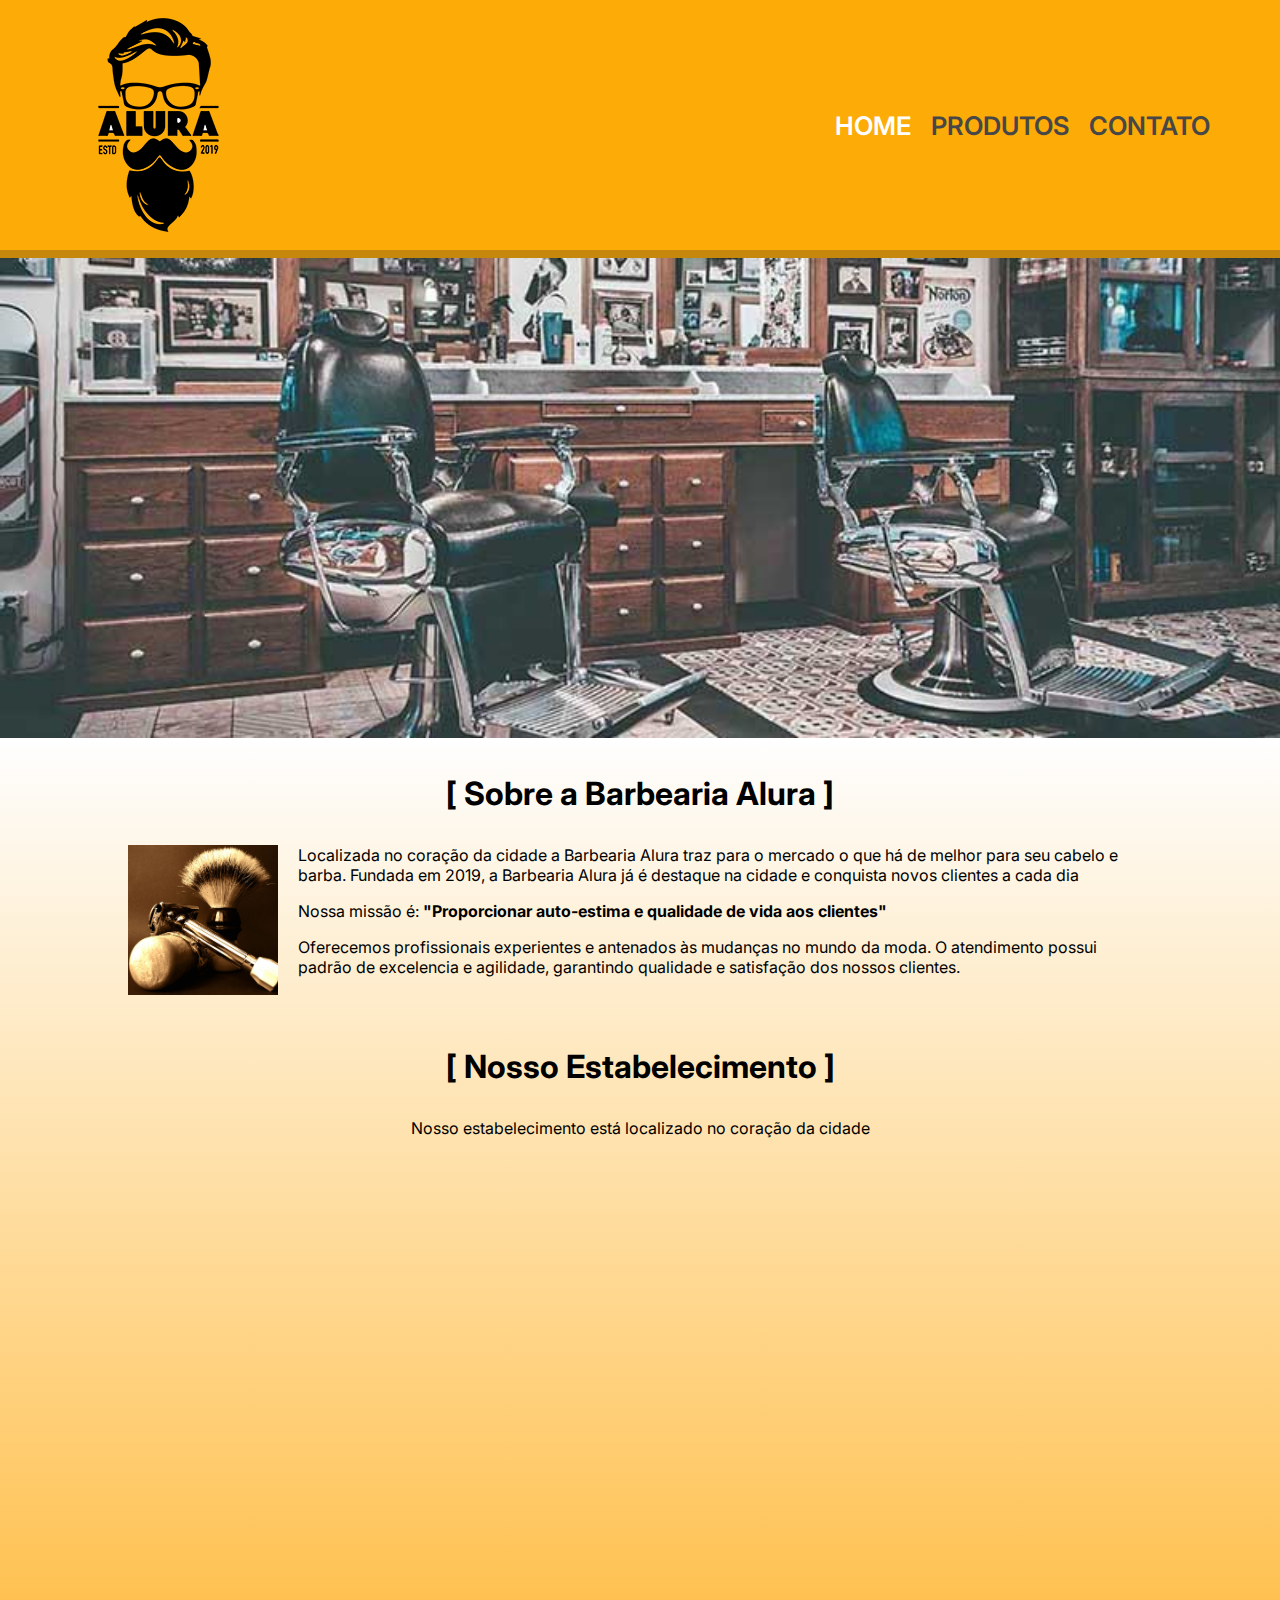
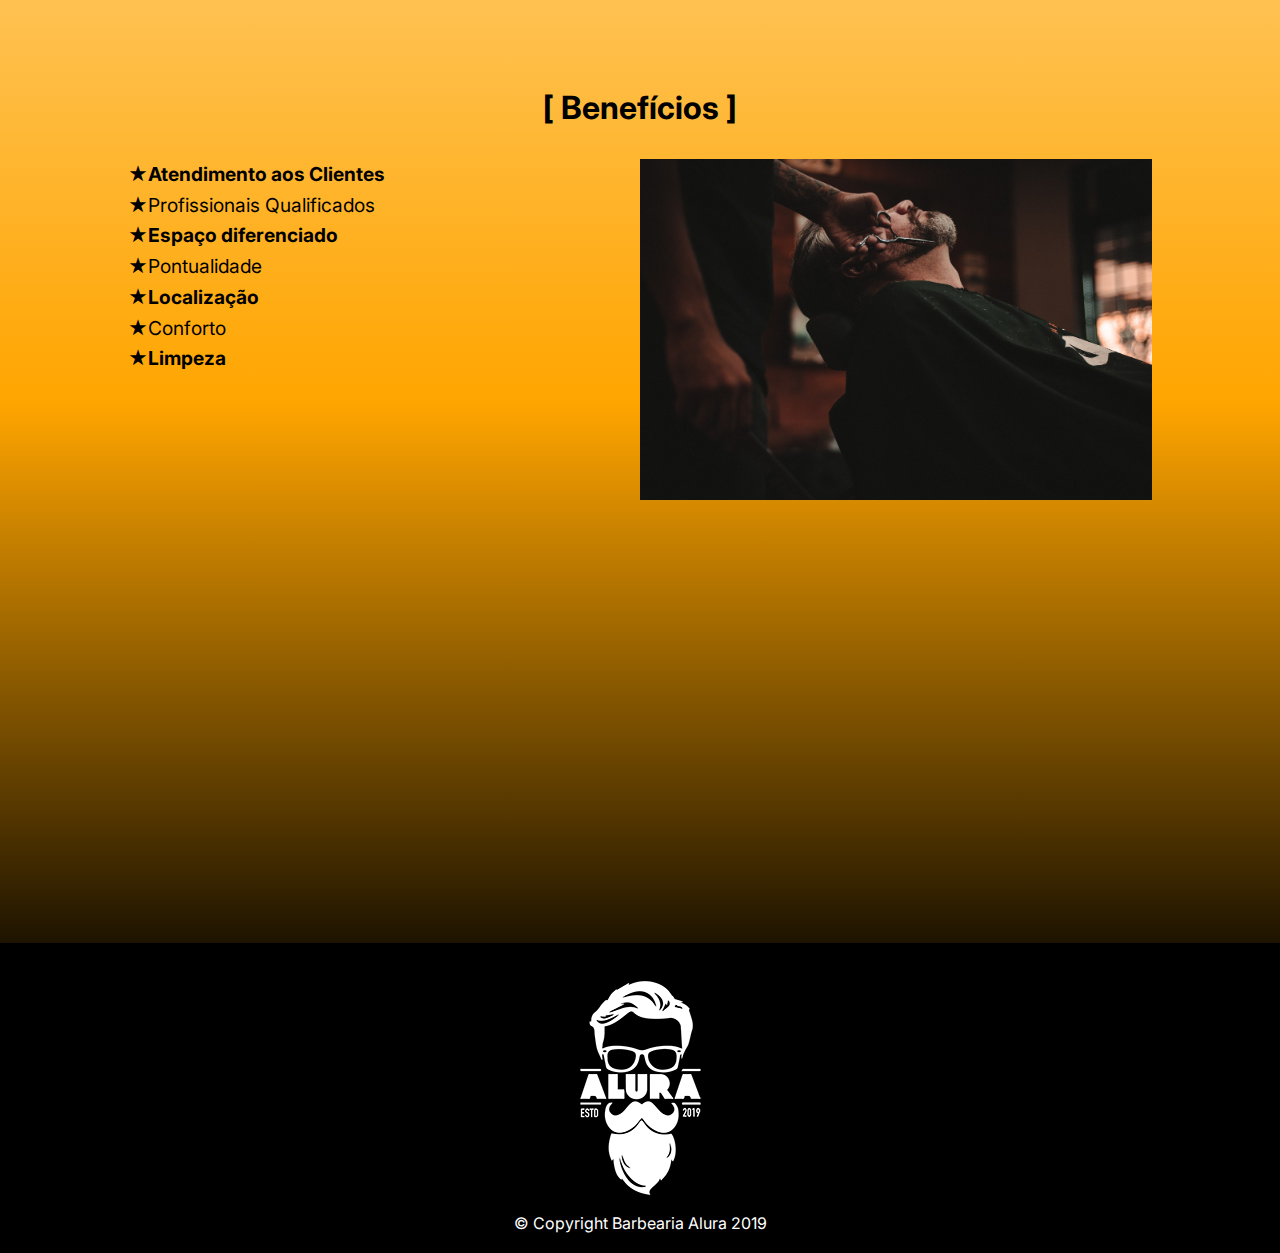
<file: index.html>
<!DOCTYPE html>
<html lang="pt-br">
    <head>
        <meta charset="UTF-8">
        <meta http-equiv="X-UA-Compatible" content="IE=edge">
        <meta name="viewport" content="width=device-width, initial-scale=1.0">
        <title>Inicio - Barbearia Alura</title>
        <link rel="preconnect" href="https://fonts.googleapis.com">
        <link rel="preconnect" href="https://fonts.gstatic.com" crossorigin>
        <link href="https://fonts.googleapis.com/css2?family=Inter:wght@400;700&display=swap" rel="stylesheet">

        <link rel="stylesheet" href="estilo.css">

    </head>

    <body>
        
        <header>
            <div id="cabecalho">
                <img class="lgo" src="./src/logo.png">

                <nav>
                    <ul>
                        <li><a class="links active" href="#">Home</a></li>
                        <li><a class="links" href="./produtos.html">Produtos</a></li>
                        <li><a class="links" href="./contato.html">Contato</a></li>
                    </ul>
                </nav>
            </div>
           
        </header>

        <img id="banner" src="./src/banner.jpg" alt="banner barbearia alura" width="100%">

        <main id="pag-principal">
            <section id="sobreAlura">
                
                    <div id="principal" class="margem-content">
                        <h2 class="texto-principal">Sobre a Barbearia Alura</h2>
                        <img src="./src/utensilios.jpg" class="utensilios" alt="">
                        <p>Localizada no coração da cidade a Barbearia Alura traz para o mercado o que há de melhor para seu cabelo e barba. Fundada em 2019, a Barbearia Alura já é destaque na cidade e conquista novos clientes a cada dia</p>

                        <p>Nossa missão é: <b>"Proporcionar auto-estima e qualidade de vida aos clientes"</b></p>

                        <p>Oferecemos profissionais experientes e antenados às mudanças no mundo da moda. O atendimento possui padrão de excelencia e agilidade, garantindo qualidade e satisfação dos nossos clientes.</p>
                    </div>
            </section>

            <section id="mapa" class="margem-content">
                <h2 class="texto-principal">Nosso Estabelecimento</h2>
                <p>Nosso estabelecimento está localizado no coração da cidade</p>
                <div class="mapa-conteudo">
                     <iframe src="https://www.google.com/maps/embed?pb=!1m18!1m12!1m3!1d3656.449977466455!2d-46.6345205841659!3d-23.588189868470703!2m3!1f0!2f0!3f0!3m2!1i1024!2i768!4f13.1!3m3!1m2!1s0x94ce5a2b2ed7f3a1%3A0xab35da2f5ca62674!2sCaelum%20-%20Escola%20de%20Tecnologia!5e0!3m2!1spt-BR!2sbr!4v1662296921093!5m2!1spt-BR!2sbr" width="100%" height="450" style="border:0;" allowfullscreen="" loading="lazy" referrerpolicy="no-referrer-when-downgrade"></iframe>
                </div>
            </section>

            <section id="beneficios">
                <h2 class="texto-principal">Benefícios</h2>

                <div id="conteudo-beneficios" class="margem-content">
                    <ul>
                        <li class="itens">Atendimento aos Clientes</li>
                        <li class="itens">Profissionais Qualificados</li>
                        <li class="itens">Espaço diferenciado</li>
                        <li class="itens">Pontualidade</li>
                        <li class="itens">Localização</li>
                        <li class="itens">Conforto</li>
                        <li class="itens">Limpeza</li>


                    </ul>

                    <img src="./src/beneficios.jpg" id="img-beneficio" alt="">
                    <iframe width="560" height="315" src="https://www.youtube.com/embed/wcVVXUV0YUY" frameborder="0" allow="accelerometer; autoplay; encrypted-media; gyroscope; picture-in-picture" class="video" style="margin:3em auto;" allowfullscreen></iframe>
                </div>

            </section>

        </main>


        <footer>
            <img src="./src/logo-branco.png">
            <span>&copy; Copyright Barbearia Alura 2019</span>
        </footer>

    </body>
</html>
</file>
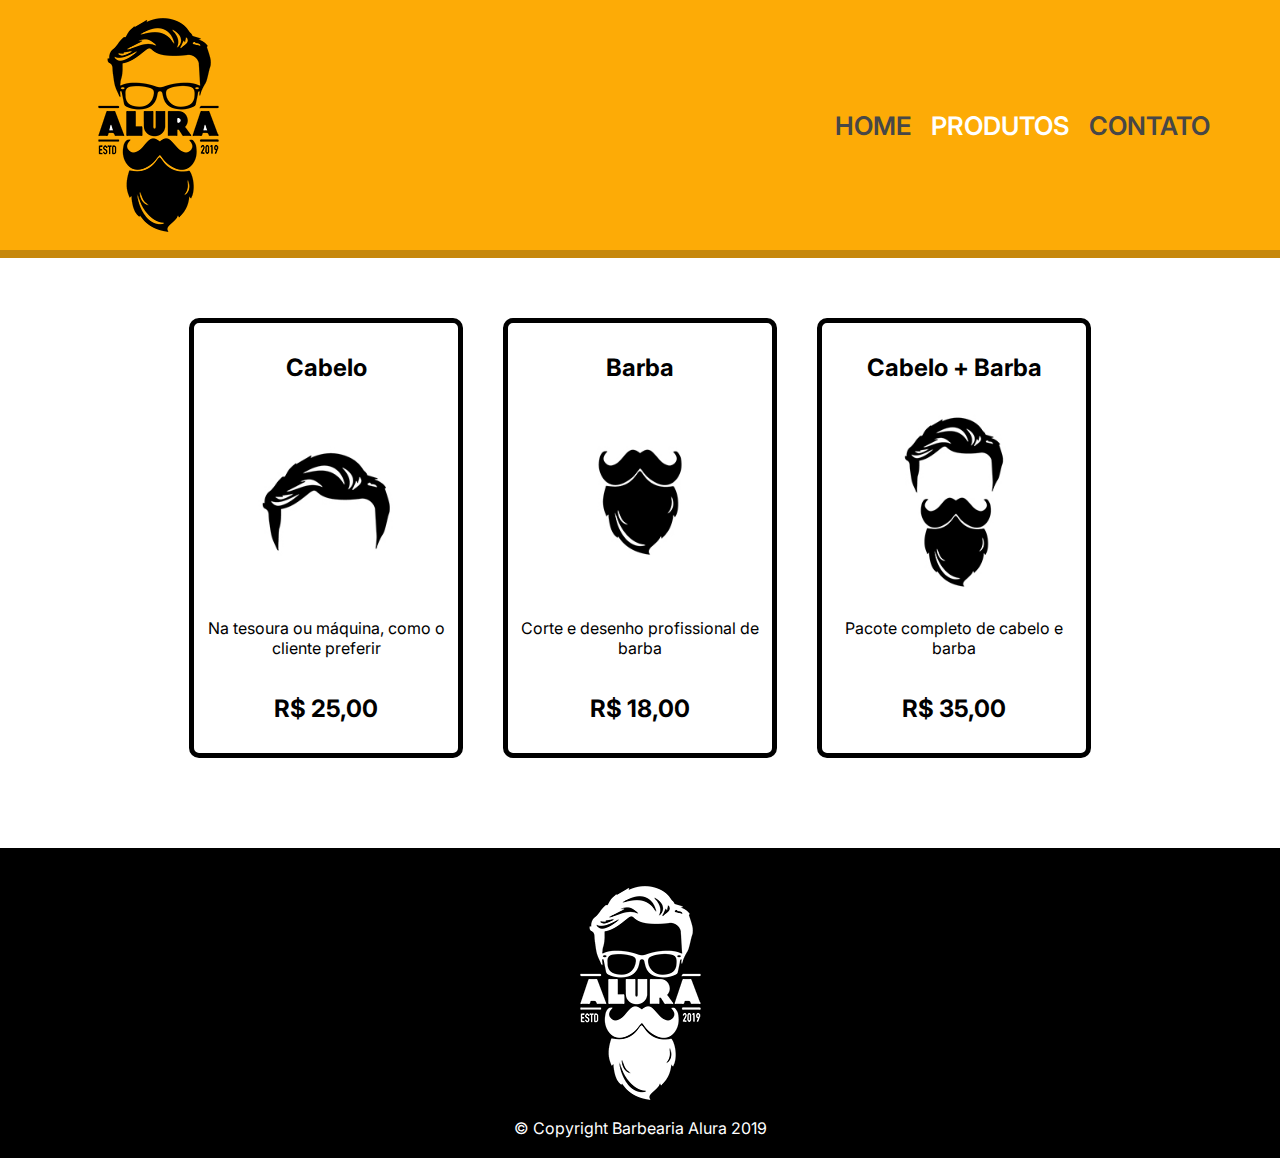
<file: produtos.html>
<!DOCTYPE html>
<html lang="pt-br">
    <head>
        <meta charset="UTF-8">
        <meta http-equiv="X-UA-Compatible" content="IE=edge">
        <meta name="viewport" content="width=device-width, initial-scale=1.0">
        <title>Produtos - Barbearia Alura</title>
        <link rel="preconnect" href="https://fonts.googleapis.com">
        <link rel="preconnect" href="https://fonts.gstatic.com" crossorigin>
        <link href="https://fonts.googleapis.com/css2?family=Inter:wght@400;700&display=swap" rel="stylesheet">

        <link rel="stylesheet" href="estilo.css">

    </head>

    <body>
        
        <header>
            <div id="cabecalho">
                <img class="lgo" src="./src/logo.png">

                <nav>
                    <ul>
                        <li><a class="links" href="./index.html">Home</a></li>
                        <li><a class="links active" href="#">Produtos</a></li>
                        <li><a class="links" href="./contato.html">Contato</a></li>
                    </ul>
                </nav>
               </div>
           
        </header>


        <main id="conteudo">
                <div class="produtos">
                    <h2>Cabelo</h2>
                    <img src="./src/cabelo.jpg">
                    <p> Na tesoura ou máquina, como o cliente preferir</p>
                    <h2>R$ 25,00 </h2>
                </div>

                <div class="produtos">
                    <h2>Barba</h2>
                    <img src="./src/barba.jpg">
                    <p>Corte e desenho profissional de barba</p>
                    <h2>R$ 18,00 </h2>
                </div>

                <div class="produtos">
                    <h2>Cabelo + Barba</h2>
                    <img src="./src/cabelo+barba.jpg">
                    <p> Pacote completo de cabelo e barba</p>
                    <h2>R$ 35,00 </h2>
                </div>

          
        </main>


        <footer>
            <img src="./src/logo-branco.png">
            <span>&copy; Copyright Barbearia Alura 2019</span>
        </footer>

    </body>
</html>
</file>
<file: estilo.css>
*{
    font-family: 'Inter', sans-serif;
    --cor-principal: rgb(253, 171, 6);
   
}
body{
    margin:0;
}
#cabecalho{
    background-color: var(--cor-principal);
    display: flex;
    flex-direction: row;
    align-items: center;
    justify-content: space-between;
    padding: 0px 70px 0px 70px;
    transition: 1s all;
    border-bottom: solid 8px rgb(198, 136, 12);
}
nav>ul{
    padding-left: 0;
    display: flex;
    flex-direction: row;
    list-style-type: none;
   
}
nav>ul>li{
    margin-left: 20px;
    font-size: 1.6rem;
    font-weight: 600;
    
}
nav>ul>li:nth-child(1){
    margin: 0;
}

.links{
    text-decoration: none;
    text-transform: uppercase;
    color:rgb(71, 71, 71);
    transition: 0.5s all;
}
.links:hover{
    color:rgb(255, 255, 255);
}
.active{
    color:rgb(255, 255, 255);
}

#conteudo{

    display: flex;
    flex-direction: row;
    justify-content: center;
    align-items: center;
    padding: 30px;
    margin: 30px 0px 60px 0px
}

.produtos{
    display: flex;
    flex-direction: column;
    align-items: center;
    padding: 10px;
    border: solid 5px black;
    border-radius: 10px;
    width: 20%;
    margin: 0px 20px 0px 20px;
    transition: 0.5s all;
}
.produtos:hover {
    border-color: var(--cor-principal);
    transform: scale(1.1);
}

.produtos>img{
    width: 200px;
}
.produtos>p{
    word-break: break;
    text-align: center; 
}
main{
    display: flex;
    flex-direction: row;
    margin:0 70px;
    justify-content: space-between;
    align-items: center;
}

form{
    width: 40%;
    display: flex;
    flex-direction: column;
    justify-content: center;
    margin-bottom: 25px;
}
form > label{
    margin-top: 20px;
    padding-bottom:5px;
}
input, textarea{
    border-radius: 8px;
    border:solid 1px gray;
    padding: 5px;
}
fieldset{
    margin-top: 20px;
    padding:0;
    border: none;

    display:flex;
    flex-direction: column;
}
.formacontato{
    margin-top: 5px;
 
}
select{
    margin-left: 5px;
    width: 80px;
}
#botEnviar{
    width:250px;
    font-size: 22px;
    color:whitesmoke;
    background-color: var(--cor-principal);
    border:none;
    border-radius: 5px;
    margin: 20px 0px 0px 0px;
    padding:10px;
    cursor:pointer;
    transition: 0.5s background;
    transition:1s transform;

}
#botEnviar:hover{
    background-color: rgb(222, 152, 14);
    transform: scale(1.1);
}
#horarios{
    margin: 0 0 20px 20px;
}
table{
    margin-top: 10px;
    width: 100%;
    border-collapse: collapse;
    text-align: center;
    height: 200px;
    margin: 0 auto;
}
thead{
    background-color: var(--cor-principal);
    color: white;
}
td,th{
    padding: 8px 15px;
}
#horarios h1{
    font-size: 2rem;

    color: var(--cor-principal);
    text-align: center;

}

footer{
    display:flex;
    flex-direction: column;
    align-items: center;
    justify-content: center;
    padding: 20px;
    background-color: black;
    color:white;
}
.margem-content{
    margin:0 10%;
}

/*Pagina inicial*/

.texto-principal{
    text-align: center;
    font-size: 2em;
    margin: 1em 0 1em;
    clear: left;

}

.texto-principal:before{
    content: "[ ";
}
.texto-principal:after{
    content: " ]";
}
.utensilios{
    width: 150px;
    float: left;
    margin: 0 20px 20px 0;
}
#pag-principal{
    display: flex;
    flex-direction: column;
    margin:0;
    background:linear-gradient(#FEFEFE 0%,orange 70%,black 104%);
}

#mapa{
    width: 100%;
    text-align: center;
}
.mapa-conteudo{
    margin: 2em auto;
    width: 80%;
}
#beneficios{
    
    width: 100%;
    padding-bottom: 2em;
}
#conteudo-beneficios{
    display: flex;
    flex-direction: row;
    flex-wrap: wrap;
    justify-content: space-between;
}
#conteudo-beneficios>ul{
    margin: 0;
    padding: 0;
}
.itens{
    font-size: 1.2em;
    line-height: 1.6em;
    list-style: none;
}
.itens:nth-child(2n+1){
    font-weight: bold;
}
.itens:before {
    content: "★";
}
#img-beneficio{
    width: 50%;
}


@media screen and (max-width: 768px){
    #cabecalho{
        flex-direction: column;
       
    }
    nav>ul>li{
    font-size: 1.3rem;

    }
    form{
        width: 90%;
    }
    #botEnviar{
        width: 100%;
    }
    main{
        flex-direction: column;
    }
    #horarios{
        width: 90%;
        align-items: flex-start;
    }
    #horarios > h1{
        margin-top: 50px;
        text-align: start;

    }
    table{
        margin:0;
    }
    .margem-content {
        margin: 0 10%;
    }
    .mapa-conteudo{
        width: 80%;
    }
    #conteudo-beneficios{
        flex-direction: column;
    }

    .itens{
        text-align: center;
    }
    #conteudo-beneficios>img{
        width: 100%;
        margin-top: 20px;
    }
    .video{
        width:100%;
    }
    #mapa{
        width: 90%;
    }
    #conteudo{
        flex-direction:column;
    }
    .produtos{
        width: 50%;
        margin-bottom: 30px;
    }
}
@media only screen and (max-width:425px){
    #cabecalho, nav, .sobreAlura, .mapa, .beneficios{
        width: auto;
    }
    .links{
        font-size: 0.8em;
    }
    .texto-principal{
        font-size: 1.25em;
    }
    .itens{
        font-size:1em;
    }
    .produtos{
        width: 70%;
    }
}
</file>
